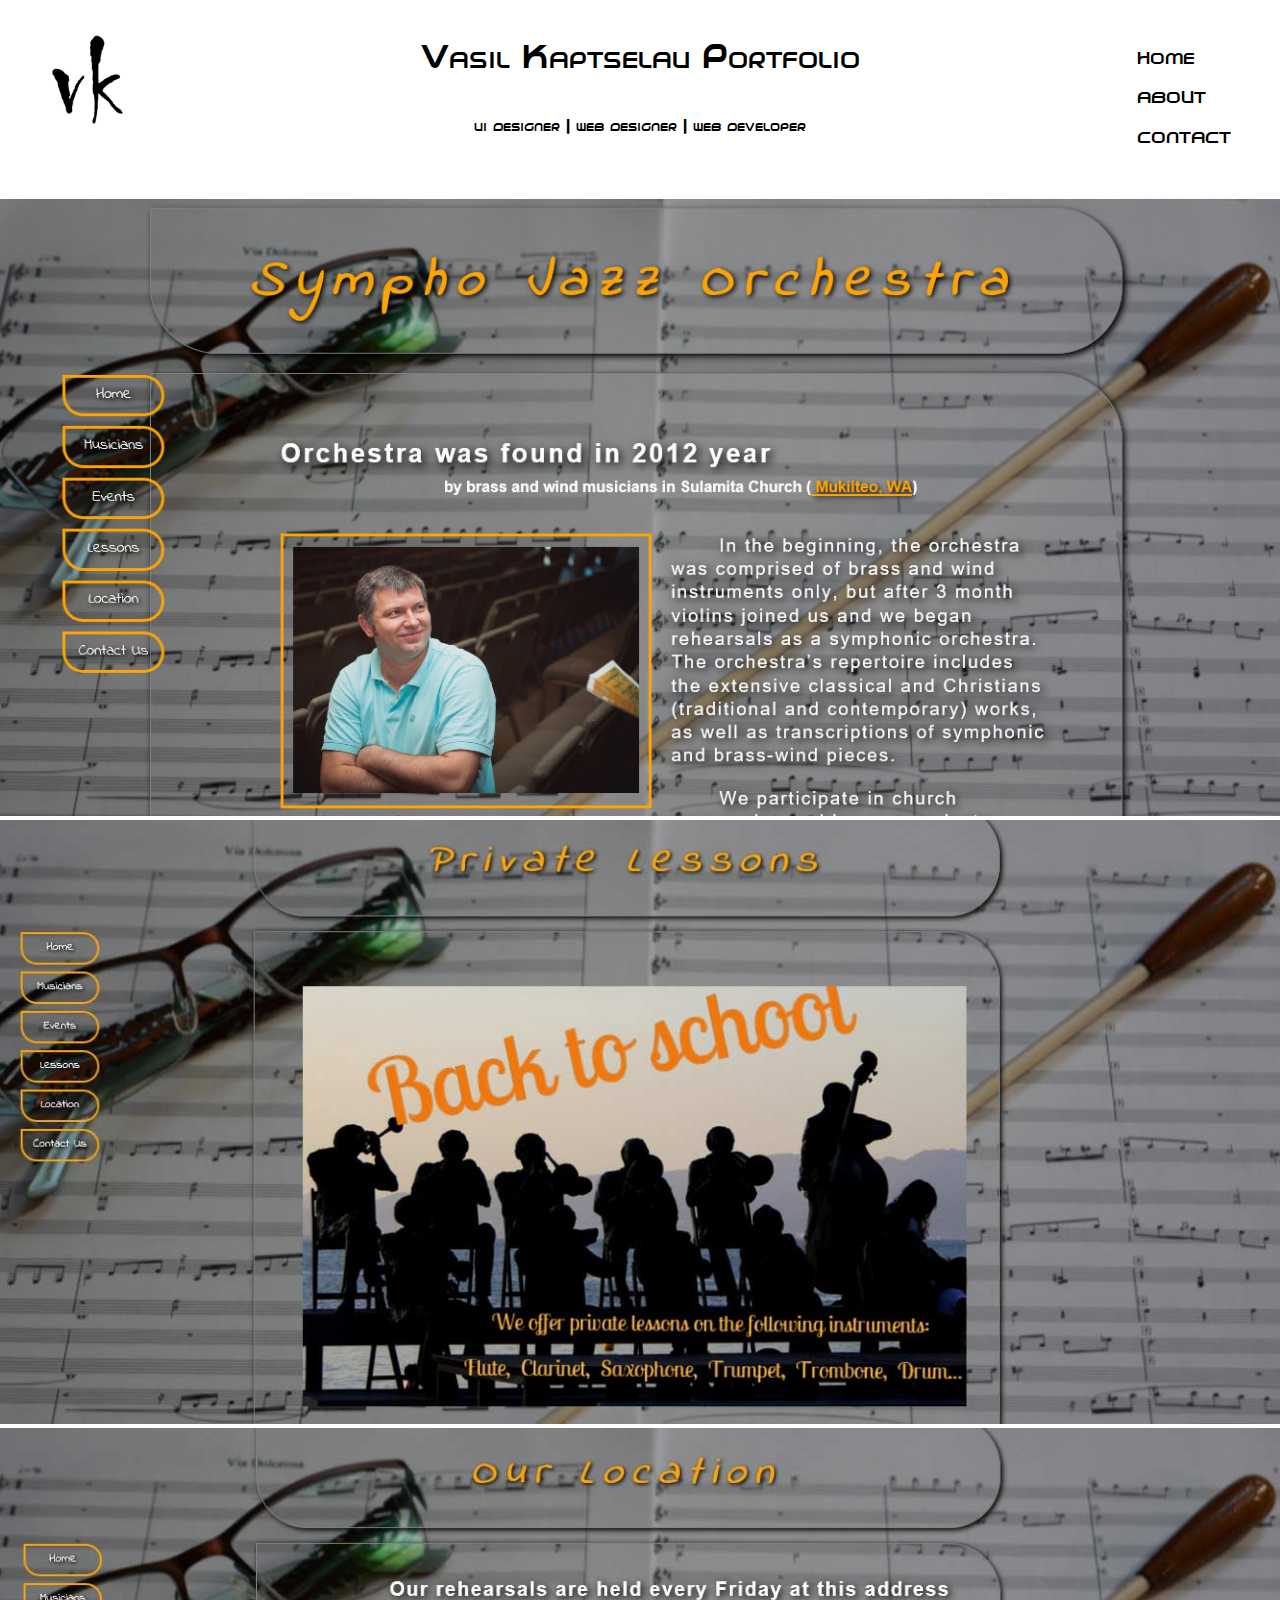
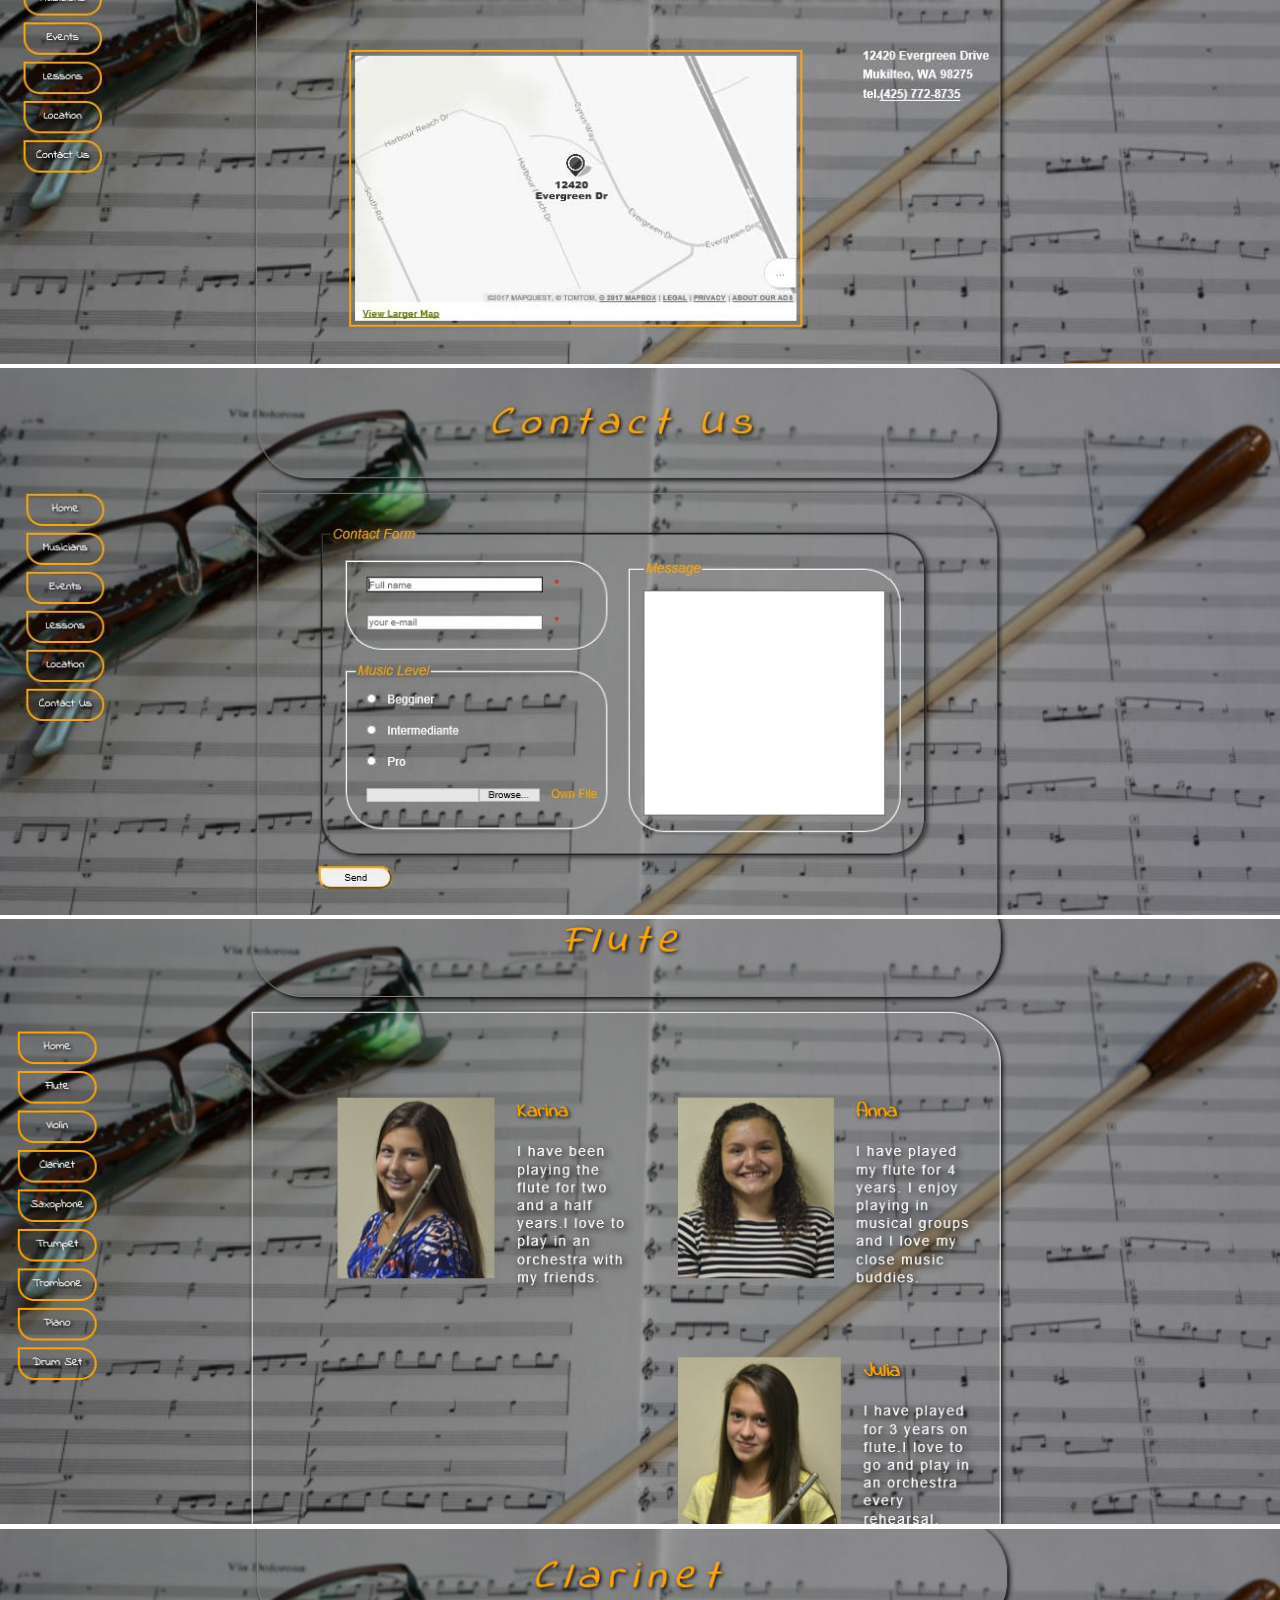
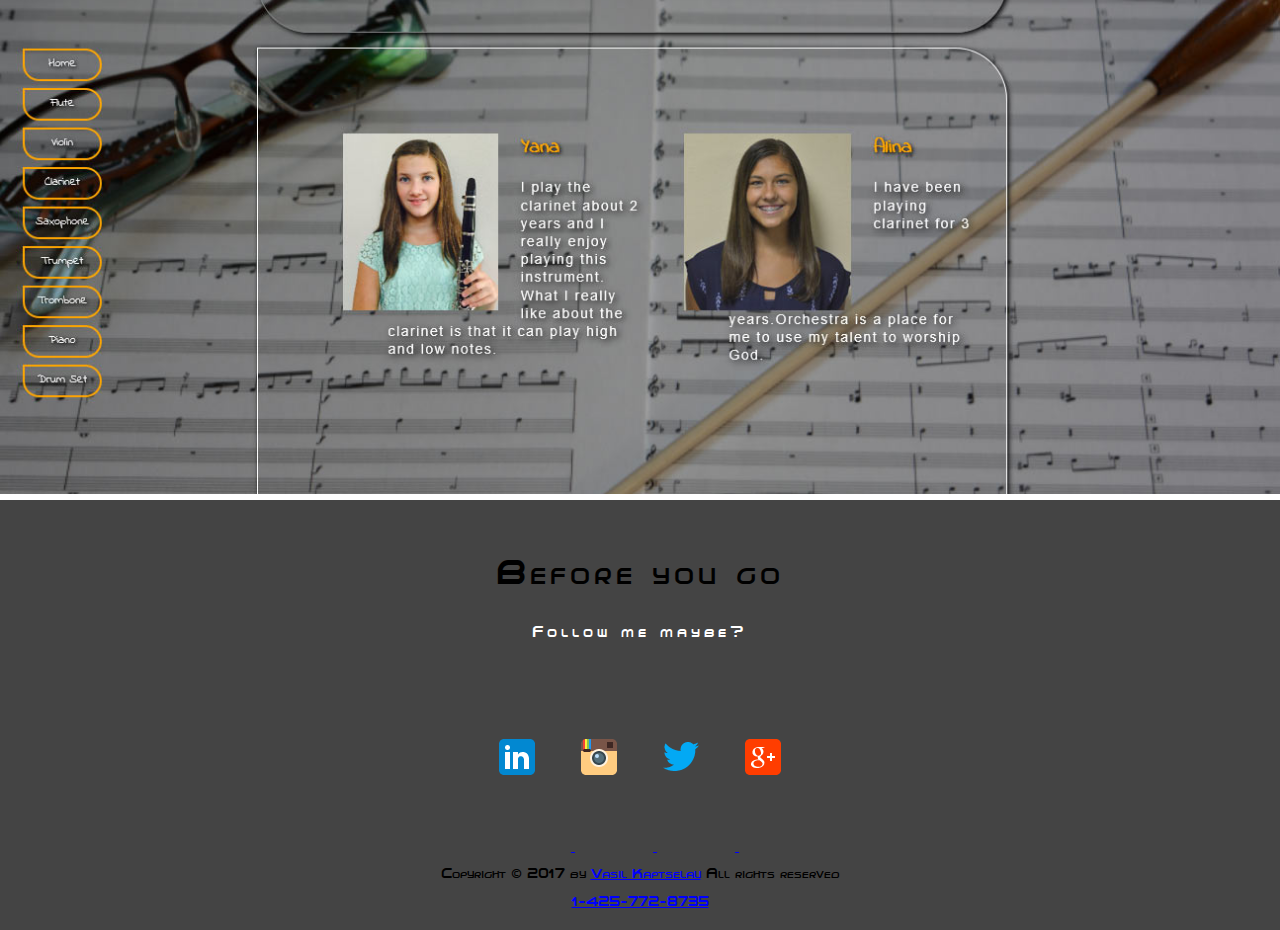
<file: project1.html>
﻿<!DOCTYPE html>
<html lang="en">
<head>
    <meta http-equiv="Content-Type" content="text/html; charset=UTF-8">
	<meta name="viewport" content="width=device-width, initial-scale=1, maximum-scale=1">
	<meta name="author" content="Vasil Kaptselau">
	<meta name="description" content="Vasil Kaptselau is innovative IT professional SEO, web design and web development.">
	<meta name="keywords" content="UI design, Web design, Web developer">
    <link href="styles/normalize.css" rel="stylesheet" type="text/css">
    <link href="styles/format1.css" rel="stylesheet" type="text/css">
	<link href="planetium-x/stylesheet.css" rel="stylesheet" type='text/css'>
    <link href="https://fonts.googleapis.com/css?family=Audiowide" rel="stylesheet"> 
	<link href="https://fonts.googleapis.com/css?family=Open+Sans" rel="stylesheet"> 	
    <script type="text/javascript" src="https://ajax.googleapis.com/ajax/libs/jquery/1.7.1/jquery.min.js"></script>
	<script src="https://ajax.googleapis.com/ajax/libs/jquery/2.1.3/jquery.min.js"></script>
	<link href="styles/animate.css" rel="stylesheet"/>   
	<script type="text/javascript" src="http://arrow.scrolltotop.com/arrow6.js"></script>
    
	<title>Vasil Kaptselau</title>
</head>
<body>
<script type="text/javascript">
		$(function() {
    $("a[href=#menuExpand]").click(function(e) {
        $(".menu").toggleClass("menuOpen");
        e.preventDefault();
    });
});
</script>
<script type="text/javascript">
		$(document).ready(function(){
	
	//Check to see if the window is top if not then display button
	$(window).scroll(function(){
		if ($(this).scrollTop() > 100) {
			$('.scrollToTop').fadeIn();
		} else {
			$('.scrollToTop').fadeOut();
		}
	});
	
	//Click event to scroll to top
	$('.scrollToTop').click(function(){
		$('html, body').animate({scrollTop : 0},800);
		return false;
	});
	
});
</script>


    <div>
        <header id="header">
				<div class="MyLogo">
						<img  src="Images/logo.png" alt="Logo VK Design">
				</div>
				<h1 class="title">Vasil Kaptselau Portfolio</h1>
				<h4 class="subtitle">ui designer | web designer | web developer</h4>
				<div class="header">
						<div class="menuIcon">
						  <a href="#menuExpand"><img src="Images/button2.png" alt="Mobile DropDown Menu"></a>
						</div>
				</div>
				<div class="menu">
				
				  <ul>
					<li><a href="index.html">HOME</a></li>
					<li><a href="https://www.linkedin.com/in/vasil-kaptselau" target="_blank">ABOUT</a></li>
				    <li><a href="javascript:jumpScroll()">CONTACT</a></li>
				  </ul>
				</div>
		     
		</header>
    </div>
    <main>
       
        <div class="pro1">
            <a href=""><img id="slid1" src="Images/MusicProject.png" alt="Music Project"
	     srcset="Images/MusicProject_1x.jpg 320w, Images/MusicProject_2x.jpg 767w,
	      Images/MusicProject_3x.jpg 1024w"></a>
            <a href=""><img id="slid2" src="Images/slid2.png" alt="Music Project"
	      srcset="Images/slid2_1x.jpg 320w, Images/slid2_2x.jpg 767w,
		     Images/slid2_3x.jpg 1024w"></a>
            <a href=""><img id="slid3" src="Images/slid3.png" alt="Music Project"
	     srcset="Images/slid3_1x.jpg 320w, Images/slid3_2x.jpg 767w,
		     Images/slid3_3x.jpg 1024w"></a>
            <a href=""><img id="slid4" src="Images/slid4.png" alt="Music Project"
	     srcset="Images/slid4_1x.jpg 320w, Images/slid4_2x.jpg 767w,
		     Images/slid4_3x.jpg 1024w"></a>
            <a href=""><img id="slid5" src="Images/slid5.png" alt="Music Project"
	     srcset="Images/slid5_1x.jpg 320w, Images/slid5_2x.jpg 767w,
		     Images/slid5_3x.jpg 1024w"></a>
            <a href=""><img id="slid6" src="Images/slid6.png" alt="Music Project"
	     srcset="Images/slid6_1x.jpg 320w, Images/slid6_2x.jpg 767w,
		     Images/slid6_3x.jpg 1024w"></a>
        </div>
				
            
    
    </main>
	<br/>
    
    
<footer>
		<h2>Before you go</h2>
		<h4>Follow me maybe?</h4>
		<!-- LinkedIn icon by Icons8 -->
		<a href="https://www.linkedin.com/in/vasil-kaptselau" target="_blank">
		<img class="icon icons8-LinkedIn" src="[data-uri]" width="48" height="48" alt="LinkedIn">
		</a>
		<!-- Instagram icon by Icons8 -->
		<a href="https://www.instagram.com/kopvasya" target="_blank">
		<img class="icon icons8-Instagram-Old" src="[data-uri]" width="48" height="48" alt="Twitter">
		</a>
		<!-- Twitter icon by Icons8 -->
		<a href="https://twitter.com/KaptselauVasil" target="_blank">
		<img class="icon icons8-Twitter" src="[data-uri]" width="48" height="48" alt="Twitter">
		</a>
		<!-- Google Plus icon by Icons8 -->
		<img class="icon1 icon" src="[data-uri]" width="48" height="48" alt="Google+">
  <p>Copyright © 2017 by <a href="mailto:kopvasya@gmail.com">Vasil Kaptselau</a>
     All rights reserved</p>
  <p><a href="tel:+4257728735">1-425-772-8735</a></p>
  
</footer>
<script> 
		$(document).ready(function(){
    
        animationHover(".icon", 'tada');
    
		function animationHover(element, animation){
				element = $(element);
				element.hover(
						function() {
								$(this).addClass('animated ' + animation);         
						},
						function(){
						 //wait for animation to finish before removing classes
							window.setTimeout( function(){
								element.removeClass('animated ' + animation);
								 }, 2000);          
						});

		}
		});
</script>
<script type="text/javascript">
function jumpScroll() {
   	window.scroll(0,3800); // horizontal and vertical scroll targets
}
</script>


</body>
</html>
</file>
<file: styles/format1.css>
/*Title*/
h1,h4{
    text-align: center;
    
}

 h1,h4{
	font-family: 'planetium-x_bold_demoregular';
    font-variant: small-caps;
    font-weight: lighter;
}
.title{
    
    margin-top: -150px;
}

 /*Images*/
    .item1,.item2,.item3{
        margin-left:1px;
        
  }

.MyLogo{
		visibility: hidden;
       
  }
  .menu {
    max-height: 0;
    overflow: hidden;
    float: none;
    text-align: center;
    width: 100%;
    -webkit-transition: max-height 0.5s;
    -moz-transition: max-height 0.5s;
    transition: max-height 0.5s;
	margin-left: -20px;
    
	
  }

  .menu.menuOpen {
    max-height: 1000px;
    -webkit-transition: max-height 0.5s;
    -moz-transition: max-height 0.5s;
    transition: max-height 0.5s;
    max-width: 100%;
    
  }
  
  .menu ul li {
    display: block;
    width: 100%;
    background: #42d4f4;
    border-top: 10px solid white;
	height: 50px;
	padding-top: 25px;
	font-family: 'planetium-x_bold_demoregular';
    font-variant: small-caps;
    font-weight: lighter;
    
	
	
  }
  .menu ul li:hover {
    background: #baf0fc;
  }
  .menu ul li a {
    color: #fff;
    text-decoration: none;
    padding: 10px 0;
    width: 100%;
	
  }
  
.header .menuIcon {
    display: inline-block;
	height: 50px;
	width: 100%;
    text-align: center;
    margin-top: -10px;
    
}
.menuIcon{
    animation: spin 10s linear infinite; 
}
@keyframes spin{
    100%{transform: rotate(1turn);}
}


 /*My Picture section*/
  
.MyPicture {
    background: url(../Images/vasil_3x.jpg)   no-repeat center center fixed;
    background-size: 100%;
    background-position: 0 0px;
    height: 500px;
	
}
.text{
    
    color: white;
    margin-left: 60%;
    padding-top: 2%;
}
.text p{
        font-family: 'Audiowide', cursive;
        font-weight: lighter;
        line-height: 1.5;
        letter-spacing: 0.5pt;
        font-size: 12px;
    }
.text h2{
    font-family: 'planetium-x_bold_demoregular';
    font-variant: small-caps;
    font-weight: lighter;
    text-align: center;
}
img {
    max-width: 100%; 
    height: auto ;
   }
.descrip1{
    margin-top: 45px;
    
 }
 .descrip1,.descrip2,.descrip3{
    font-family: 'Audiowide', cursive;
    font-weight: lighter;
    letter-spacing: 0.8pt;
    vertical-align: top;
    line-height: 1.5;
    padding-left: 7px;
    
 }
 h3{
    text-align: center;
 }
 .item1,.descrip1{
    margin-top: 5%;
    
 }
  /*Feedback section*/
  .feedback{
		background-color: #baf0fc;
		line-height: 1.5;
		margin-top:auto;
		
  }
    .img-circle {
    border-radius: 10%;
	width: 25%;
	margin-bottom: 20px;
	margin-left: 40%;
}
.author{
    margin-left: 60%;
}
.author2{
    margin-left: 80%;
}
.user_feedback{
		display:block;
		margin: 0px;
		padding: 20px 0 5px 0;
		width: 100%;
		border: hidden;
		border-bottom: 10px solid white;
		
}
.user_feedback p{
        font-family: 'Audiowide', cursive;
        font-weight: lighter;
		padding: 0 5px 0 8px;
}
#slid6{
    margin-bottom: -17px;
}
/*Footer*/

footer{ clear: both;
    position: static;
    text-align: center;
	font-size:15px;
    background-color: #444;
    height: 400px;
    margin-top: 0px;
    padding-top: 30px;
    
	font-family: 'planetium-x_bold_demoregular';
	font-variant: small-caps;
	font-weight: lighter;
	font-size: x-small;

    
	}
footer h2{
    font-size: 24pt;
    letter-spacing: 3pt;
}
footer h4{
    margin-top: 30px;
    font-size:12pt;
    letter-spacing: 3pt;
    color: white;
}
footer a:link{
    color: blue;
}
footer .icon{
    display: inline-block;
    margin-top: 70px;
    margin-bottom: 80px;
   
}
footer>p{
    font-size: xx-small;
}

@media screen and (min-width: 767px){
.title, .subtitle{
    margin-top: 40px;
    }
.MyLogo{
    visibility: visible;
	position: absolute;
	margin: -15px 0 0 -5px;
	width: 200px;
			
	}
    
/*Menu*/
.menu ul li a{
    position: absolute;
    margin-left: 5px;
    color:black;
    background: white;
    border-top: none;
	height: 0px;
	padding-top: 0px;
    width: 10px;
    font-family: 'planetium-x_bold_demoregular';
    font-variant: small-caps;
    font-weight: lighter;
    margin-top: -200px;
    
}

a:hover{
    color:gray;
}
.menu ul {
  padding: 0;
  margin-left: 80%;
  
}
.menu ul li {
  display: inline-block;
  height: 0px;
 
  
}

.menuIcon {
  visibility: hidden;
  
}

    
/*Description of Project*/
 .descrip1,.descrip2,.descrip3{
    margin-left: 10px;
    margin-top: -20px;
    width: 47%;
    font-family: 'Audiowide', cursive;
    font-weight: lighter;
    vertical-align: top;
    line-height: 1.5;
 }
 .item1,.item2,.item3,.descrip1,.descrip2,.descrip3{
    display: inline-block;
  
 }
 .item1,.item2,.item3{
    margin-left:0px;
    max-width: 50%;
    margin-bottom: 10px;
 
}
.descrip1{
    margin-top: 0px;
    
 }

  h3~p{
    text-align: justify;
    
}
 /*Text on top of my image*/
 .text h2{
    font-size: xx-large;
 }
 .text h4{
    font-size:x-large;
 }
 .text p{
    padding-top: 15px;
    letter-spacing: 3pt;
    line-height: 1.4;
    font-size:12pt;
}
/*Feedback section*/
.feedback p{
		padding-left: 5px;
		margin-bottom: 70px;
}
.feedback{
    width: 100%;
}
.user_feedback{
		border: 5px solid white;
		box-sizing: border-box;
		color: #444;
		display: inline-block ;
		margin: 0.5%;
        margin-right: 0px;
		margin-bottom: 20px;
		padding: 1em;
		width: 32.2%;
}
/*Screenshots section*/
#slid1,#slid2,#slid3,#slid4,#slid5,#slid6{
  width:100%;
}
/*Footer*/
footer>h2{
    font-size: 24pt;
}
footer p{
    font-size: 10pt;
}
footer .icon, footer .icon1{
    display: inline-block;
    margin-bottom: 70px;
    
}
footer .icon:not(.icon1){
    margin-right: 30px;
}
.icon:hover{
    
}
}
@media screen and (min-width: 1024px){
    .text p{
        line-height: 1.8;
        
    }
.feedback{
    width: 100%;
}
.user_feedback{
    width: 32.3%;
}
.descrip1,.descrip2,.descrip3{
    width: 27%;
}
.item1,.item2,.item3{
    max-width: 70%;
}   
.descrip1{
    margin-top: 45px;
    
 }
footer{
    margin-top: 20px;
}
#slid6{
    margin-bottom: -37px;
}
}
</file>
<file: planetium-x/stylesheet.css>
/* Generated by Font Squirrel (https://www.fontsquirrel.com) on February 4, 2017 */



@font-face {
    font-family: 'planetium-x_bold_demoregular';
    src: url('planetium-x_bold_demo-webfont.woff2') format('woff2'),
         url('planetium-x_bold_demo-webfont.woff') format('woff');
    font-weight: normal;
    font-style: normal;

}




@font-face {
    font-family: 'planetium-x_bold_italic_demRg';
    src: url('planetium-x_bold_italic_demo-webfont.woff2') format('woff2'),
         url('planetium-x_bold_italic_demo-webfont.woff') format('woff');
    font-weight: normal;
    font-style: normal;

}




@font-face {
    font-family: 'planetium-x_italic_demoRg';
    src: url('planetium-x_italic_demo-webfont.woff2') format('woff2'),
         url('planetium-x_italic_demo-webfont.woff') format('woff');
    font-weight: normal;
    font-style: normal;

}




@font-face {
    font-family: 'planetium-x_light_demoregular';
    src: url('planetium-x_light_demo-webfont.woff2') format('woff2'),
         url('planetium-x_light_demo-webfont.woff') format('woff');
    font-weight: normal;
    font-style: normal;

}




@font-face {
    font-family: 'planetium-x_light_italic_deRg';
    src: url('planetium-x_light_italic_demo-webfont.woff2') format('woff2'),
         url('planetium-x_light_italic_demo-webfont.woff') format('woff');
    font-weight: normal;
    font-style: normal;

}




@font-face {
    font-family: 'planetium-x_regular_demoRg';
    src: url('planetium-x_regular_demo-webfont.woff2') format('woff2'),
         url('planetium-x_regular_demo-webfont.woff') format('woff');
    font-weight: normal;
    font-style: normal;

}




@font-face {
    font-family: 'planetium-x_shadowed_demoRg';
    src: url('planetium-x_shadowed_demo-webfont.woff2') format('woff2'),
         url('planetium-x_shadowed_demo-webfont.woff') format('woff');
    font-weight: normal;
    font-style: normal;

}




@font-face {
    font-family: 'planetium-x__shadowed_italiRg';
    src: url('planetium-x_shadowed_italic_demo-webfont.woff2') format('woff2'),
         url('planetium-x_shadowed_italic_demo-webfont.woff') format('woff');
    font-weight: normal;
    font-style: normal;

}
</file>
